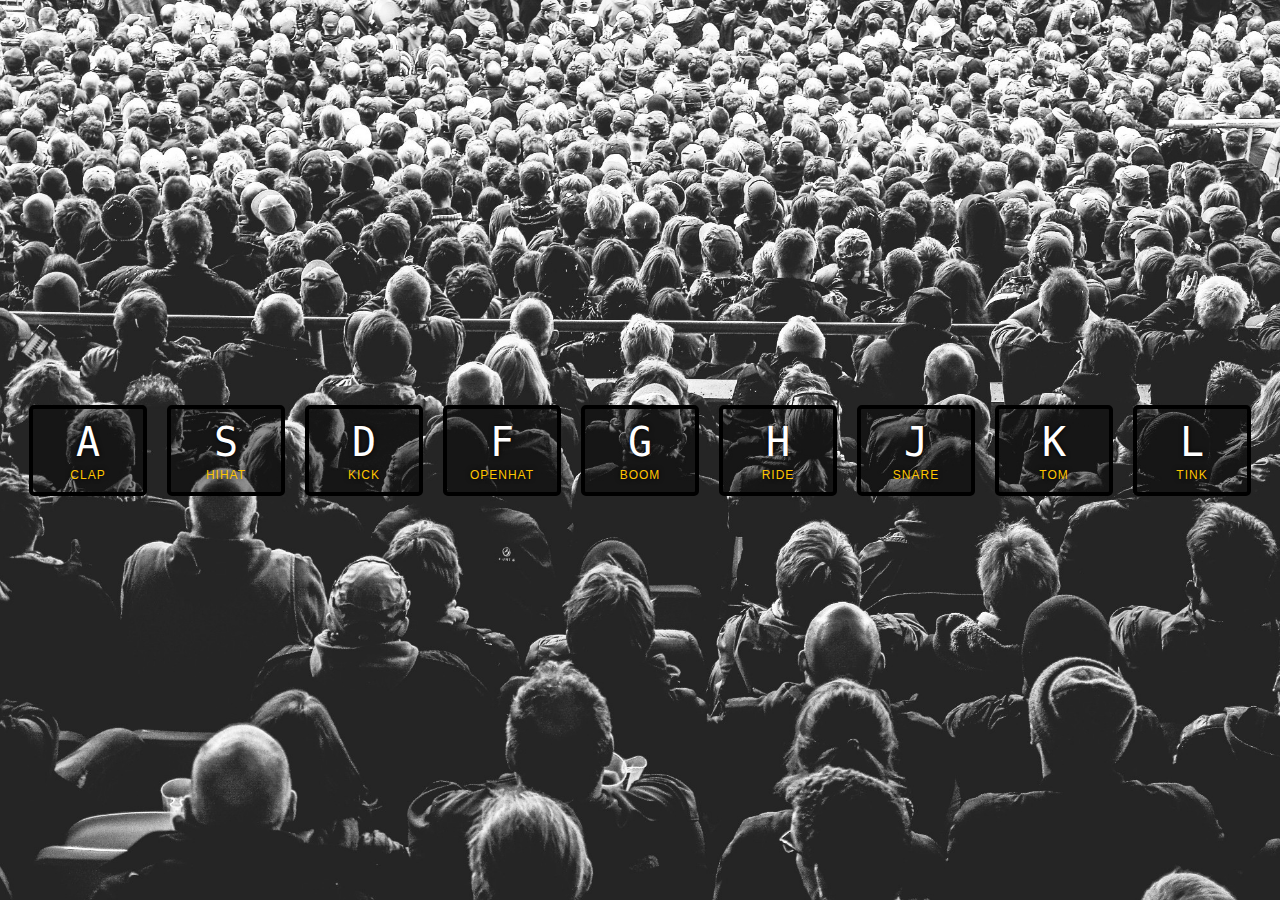
<file: 01 - JavaScript Drum Kit/index.html>
<!DOCTYPE html>
<html lang="en">
<head>
  <meta charset="UTF-8">
  <title>JS Drum Kit</title>
  <link rel="stylesheet" href="style.css">
</head>
<body>


  <div class="keys">
	<div data-key="65" class="key">
	  <kbd>A</kbd>
	  <span class="sound">clap</span>
	</div>
	<div data-key="83" class="key">
	  <kbd>S</kbd>
	  <span class="sound">hihat</span>
	</div>
	<div data-key="68" class="key">
	  <kbd>D</kbd>
	  <span class="sound">kick</span>
	</div>
	<div data-key="70" class="key">
	  <kbd>F</kbd>
	  <span class="sound">openhat</span>
	</div>
	<div data-key="71" class="key">
	  <kbd>G</kbd>
	  <span class="sound">boom</span>
	</div>
	<div data-key="72" class="key">
	  <kbd>H</kbd>
	  <span class="sound">ride</span>
	</div>
	<div data-key="74" class="key">
	  <kbd>J</kbd>
	  <span class="sound">snare</span>
	</div>
	<div data-key="75" class="key">
	  <kbd>K</kbd>
	  <span class="sound">tom</span>
	</div>
	<div data-key="76" class="key">
	  <kbd>L</kbd>
	  <span class="sound">tink</span>
	</div>
  </div>

  <audio data-key="65" src="sounds/clap.wav"></audio>
  <audio data-key="83" src="sounds/hihat.wav"></audio>
  <audio data-key="68" src="sounds/kick.wav"></audio>
  <audio data-key="70" src="sounds/openhat.wav"></audio>
  <audio data-key="71" src="sounds/boom.wav"></audio>
  <audio data-key="72" src="sounds/ride.wav"></audio>
  <audio data-key="74" src="sounds/snare.wav"></audio>
  <audio data-key="75" src="sounds/tom.wav"></audio>
  <audio data-key="76" src="sounds/tink.wav"></audio>

<script src="js/script.js"></script>


</body>
</html>
</file>
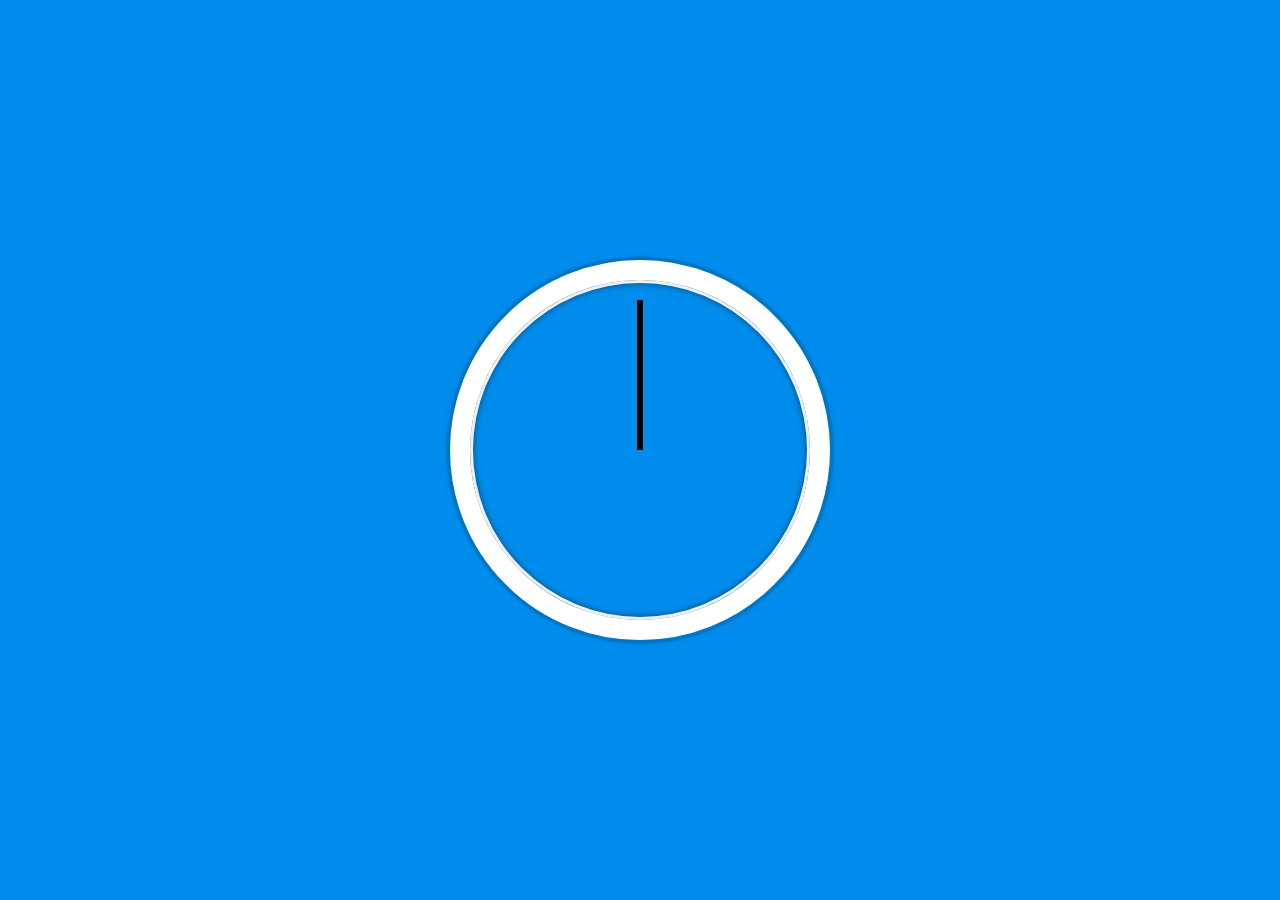
<file: 02 - JS and CSS Clock/index.html>
<!DOCTYPE html>
<html lang="en">
<head>
  <meta charset="UTF-8">
  <title>JS + CSS Clock</title>

  <!-- Link to main stylesheet -->
  <link rel="stylesheet" href="css/style.css">
</head>
<body>


    <div class="clock">
      <div class="clock-face">
        <div class="hand hour-hand"></div>
        <div class="hand min-hand"></div>
        <div class="hand second-hand"></div>
      </div>
    </div>


  <script src="js/script.js"></script>
</body>
</html>
</file>
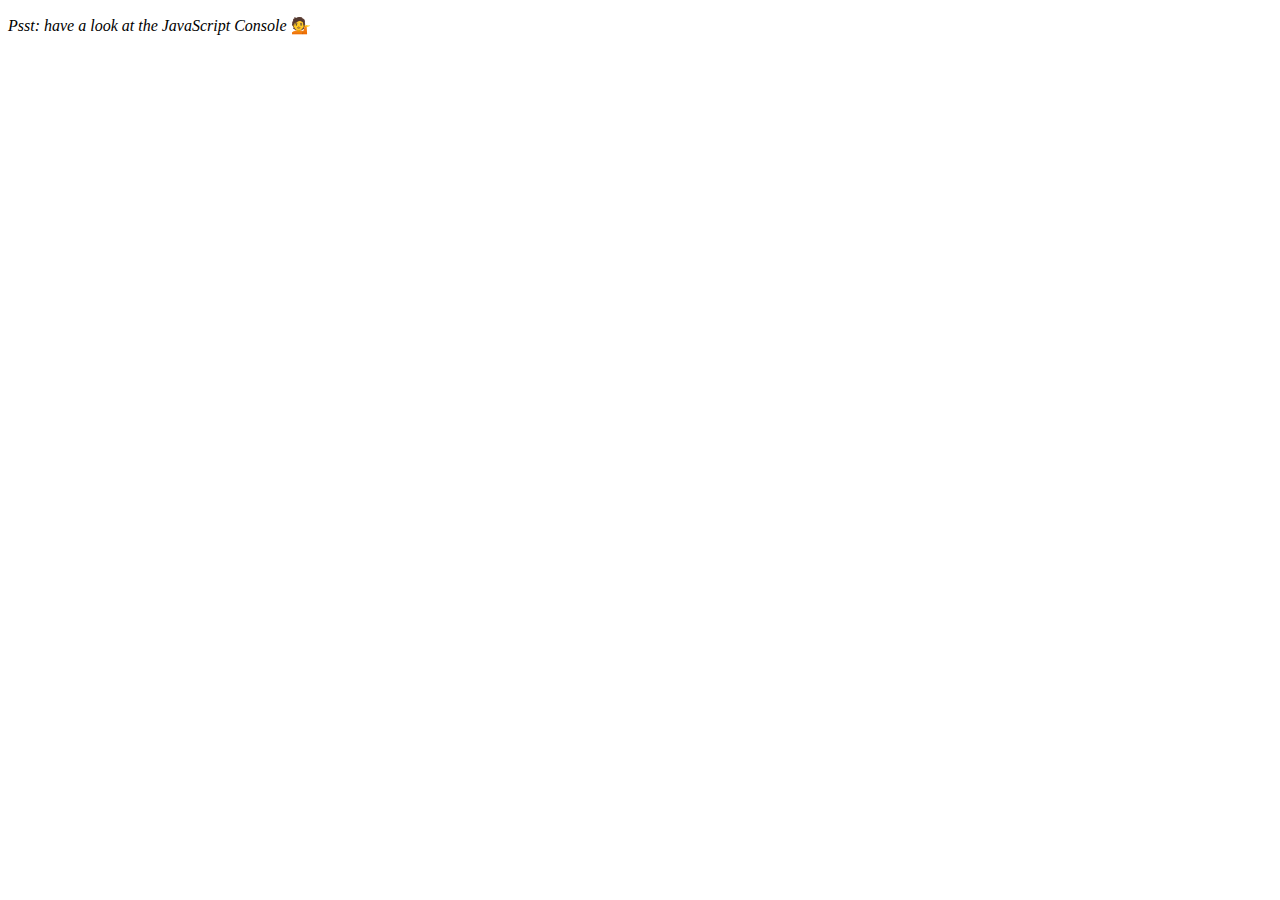
<file: 04 - Array Cardio Day 1/index.html>
<!DOCTYPE html>
<html lang="en">
<head>
  <meta charset="UTF-8">
  <title>Array Cardio 💪</title>
</head>
<body>
  <p><em>Psst: have a look at the JavaScript Console</em> 💁</p>
  <script src="js/script.js"></script>
</body>
</html>
</file>
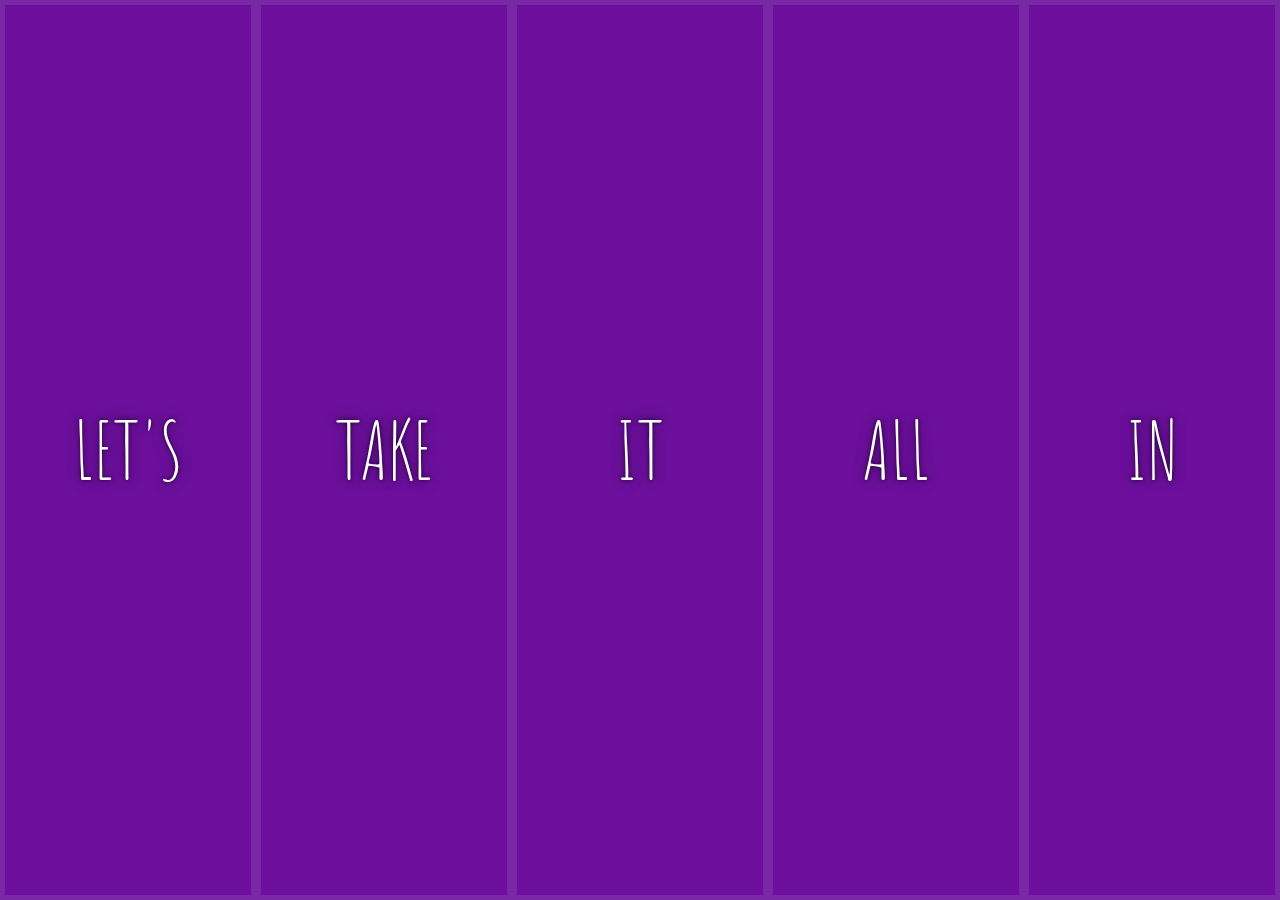
<file: 05 - Flex Panel Gallery/index.html>
<!DOCTYPE html>
<html lang="en">
<head>
	<meta charset="UTF-8">
	<title>Flex Panels 💪</title>
	<link href='https://fonts.googleapis.com/css?family=Amatic+SC' rel='stylesheet' type='text/css'>

	<!-- Link to main stylesheet -->
	<link rel="stylesheet" href="css/main.css">
</head>
<body>
	
	<div class="panels">
	<div class="panel panel1">
		<p>Hey</p>
		<p>Let's</p>
		<p>Dance</p>
	</div>
	<div class="panel panel2">
		<p>Give</p>
		<p>Take</p>
		<p>Receive</p>
	</div>
	<div class="panel panel3">
		<p>Experience</p>
		<p>It</p>
		<p>Today</p>
	</div>
	<div class="panel panel4">
		<p>Give</p>
		<p>All</p>
		<p>You can</p>
	</div>
	<div class="panel panel5">
		<p>Life</p>
		<p>In</p>
		<p>Motion</p>
	</div>
	</div>

	<script src="js/script.js""></script>

</body>
</html>
</file>
<file: 01 - JavaScript Drum Kit/style.css>
html {
  font-size: 10px;
  background: url('./background.jpg') bottom center;
  background-size: cover;
}

body,html {
  margin: 0;
  padding: 0;
  font-family: sans-serif;
}

.keys {
  display: flex;
  flex: 1;
  min-height: 100vh;
  align-items: center;
  justify-content: center;
}

.key {
  border: .4rem solid black;
  border-radius: .5rem;
  margin: 1rem;
  font-size: 1.5rem;
  padding: 1rem .5rem;
  transition: all .07s ease;
  width: 10rem;
  text-align: center;
  color: white;
  background: rgba(0,0,0,0.4);
  text-shadow: 0 0 .5rem black;
}

.playing {
  transform: scale(1.1);
  border-color: #ffc600;
  box-shadow: 0 0 1rem #ffc600;
}

kbd {
  display: block;
  font-size: 4rem;
}

.sound {
  font-size: 1.2rem;
  text-transform: uppercase;
  letter-spacing: .1rem;
  color: #ffc600;
}
</file>
<file: 02 - JS and CSS Clock/css/style.css>
html {
	background: #018DED url(https://unsplash.it/1500/1000?image=881&blur=5);
	background-size: cover;
	font-family: 'helvetica neue';
	text-align: center;
	font-size: 10px;
  }

  body {
	margin: 0;
	font-size: 2rem;
	display: flex;
	flex: 1;
	min-height: 100vh;
	align-items: center;
  }

  .clock {
	width: 30rem;
	height: 30rem;
	border: 20px solid white;
	border-radius: 50%;
	margin: 50px auto;
	position: relative;
	padding: 2rem;
	box-shadow:
	  0 0 0 4px rgba(0,0,0,0.1),
	  inset 0 0 0 3px #EFEFEF,
	  inset 0 0 10px black,
	  0 0 10px rgba(0,0,0,0.2);
  }

  .clock-face {
	position: relative;
	width: 100%;
	height: 100%;
	transform: translateY(-3px); /* account for the height of the clock hands */
  }

  .hand {
	width: 50%;
	height: 6px;
	background: black;
	position: absolute;
	top: 50%;
	transform-origin: 100%; /* This defines "where" transformation takes place, i.e., whether the rotation pivot point is in the middle of the element (with 50%) or the end edge of the element (with 100%). You can observe the rotation when this is used with transform: rotate(Ndeg); style definition */
	transform: rotate(90deg); /* Default rotation by 90 degrees, because divs are block elements that appear left to right by default. We need the clock hands to appear so that they start at the 12 o'clock mark, so 90 degree rotation with transofrm origin 100%. */
	transition: all 0.05s;
	transition-timing-function: cubic-bezier(0.1, 2.7, 0.58, 1); /* This basically gives the clock hand movements the "tick" motion. To change this transition style, you can use the cubic-bezier() function in the developer view in the browser. */
  }
</file>
<file: 05 - Flex Panel Gallery/css/main.css>
html {
	box-sizing: border-box;
	background: #ffc600;
	font-family: 'helvetica neue';
	font-size: 20px;
	font-weight: 200;
}

body {
	margin: 0;
}

*, *:before, *:after {
	box-sizing: inherit;
}

.panels {
	min-height: 100vh;
	overflow: hidden;
	display: flex;
}

.panel {
	background: #6B0F9C;
	box-shadow: inset 0 0 0 5px rgba(255,255,255,0.1);
	color: white;
	text-align: center;
	align-items: center;
	/* Safari transitionend event.propertyName === flex */
	/* Chrome + FF transitionend event.propertyName === flex-grow */
	transition:
		font-size 0.7s cubic-bezier(0.61,-0.19, 0.7,-0.11),
		flex 0.7s cubic-bezier(0.61,-0.19, 0.7,-0.11),
		background 0.2s;
	font-size: 20px;
	background-size: cover;
	background-position: center;

	flex: 1;
	/* set up the panel as flex box */
	display: flex;
	justify-content: center;
	align-items: center;
	flex-direction: column;
}

.panel1 { background-image:url(https://source.unsplash.com/gYl-UtwNg_I/1500x1500); }
.panel2 { background-image:url(https://source.unsplash.com/rFKUFzjPYiQ/1500x1500); }
.panel3 { background-image:url(https://images.unsplash.com/photo-1465188162913-8fb5709d6d57?ixlib=rb-0.3.5&q=80&fm=jpg&crop=faces&cs=tinysrgb&w=1500&h=1500&fit=crop&s=967e8a713a4e395260793fc8c802901d); }
.panel4 { background-image:url(https://source.unsplash.com/ITjiVXcwVng/1500x1500); }
.panel5 { background-image:url(https://source.unsplash.com/3MNzGlQM7qs/1500x1500); }

/* Flex Items */
.panel > * {
	margin: 0;
	width: 100%;
	transition: transform 0.5s;

	/* Flex styles */
	flex: 1 0 auto;
	display: flex;
	justify-content: center;
	align-items: center;
}

/* Styles to move the top and bottom text above and below the main container, respectively. */
.panel > *:first-child {
	transform: translateY(-100%);
}
.panel > *:last-child {
	transform: translateY(100%);
}
.panel.open-active > *:first-child {
	transform: translateY(0);
}
.panel.open-active > *:last-child {
	transform: translateY(0);
}

.panel.open {
	font-size: 40px;

	/* Maximize and increase the size of any panel if it is active */
	flex: 5;
}


.panel p {
	text-transform: uppercase;
	font-family: 'Amatic SC', cursive;
	text-shadow: 0 0 4px rgba(0, 0, 0, 0.72), 0 0 14px rgba(0, 0, 0, 0.45);
	font-size: 2em;
}

.panel p:nth-child(2) {
	font-size: 4em;
}
</file>
